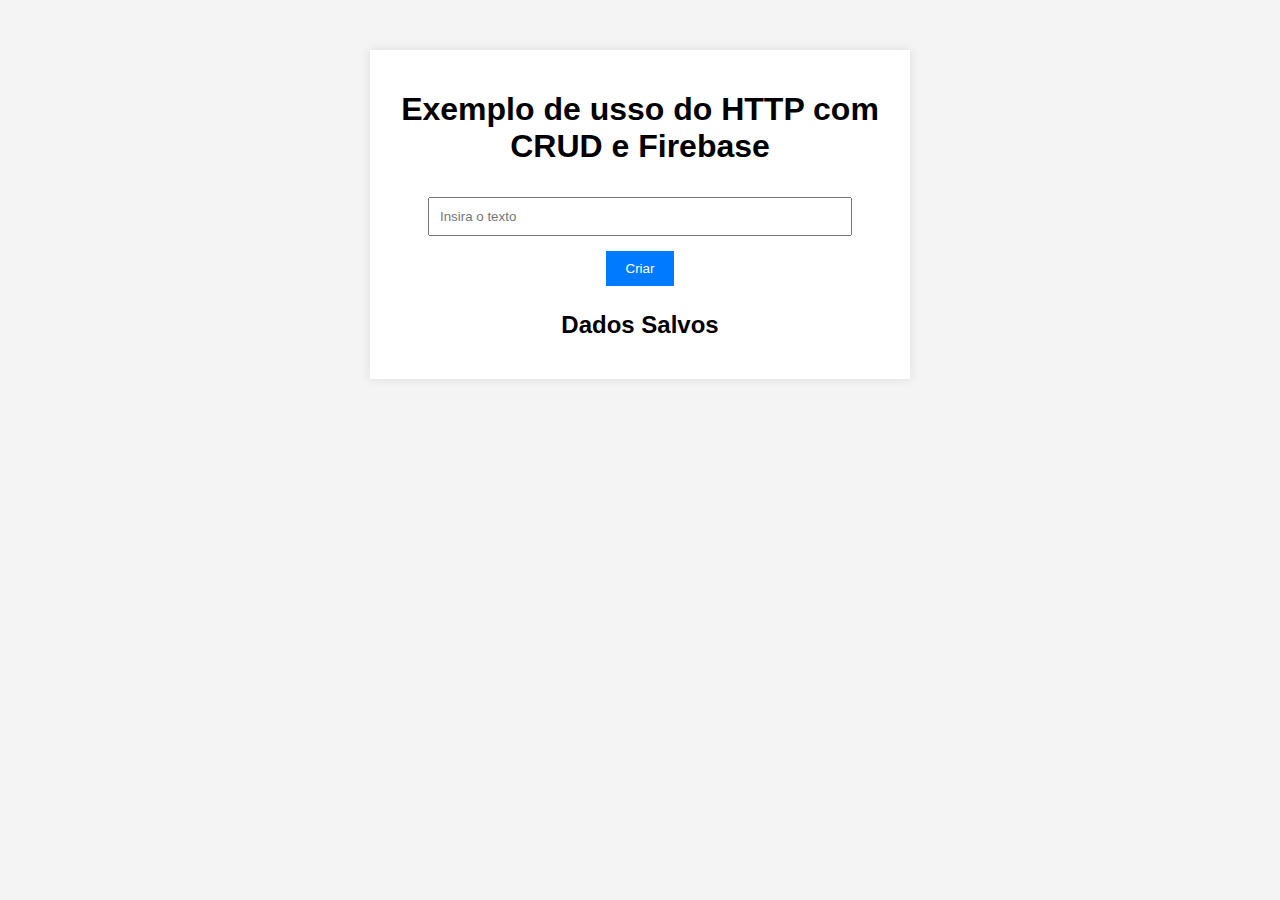
<file: index.html>
<!DOCTYPE html>
<html lang="en">

<head>
    <meta charset="UTF-8">
    <meta name="viewport" content="width=device-width, initial-scale=1.0">
    <title>Aula Completa de HTTP</title>
    <link rel="stylesheet" href="style.css">
</head>

<body>
    <div class="container">
        <h1>Exemplo de usso do HTTP com CRUD e Firebase</h1>
        <input type="text" id="inputText" placeholder="Insira o texto">
        <button id="createButton">Criar</button>

        <h2>Dados Salvos</h2>
        <ul id="dataList"></ul>
    </div>
    <script src="script.js"></script>
</body>

</html>
</file>
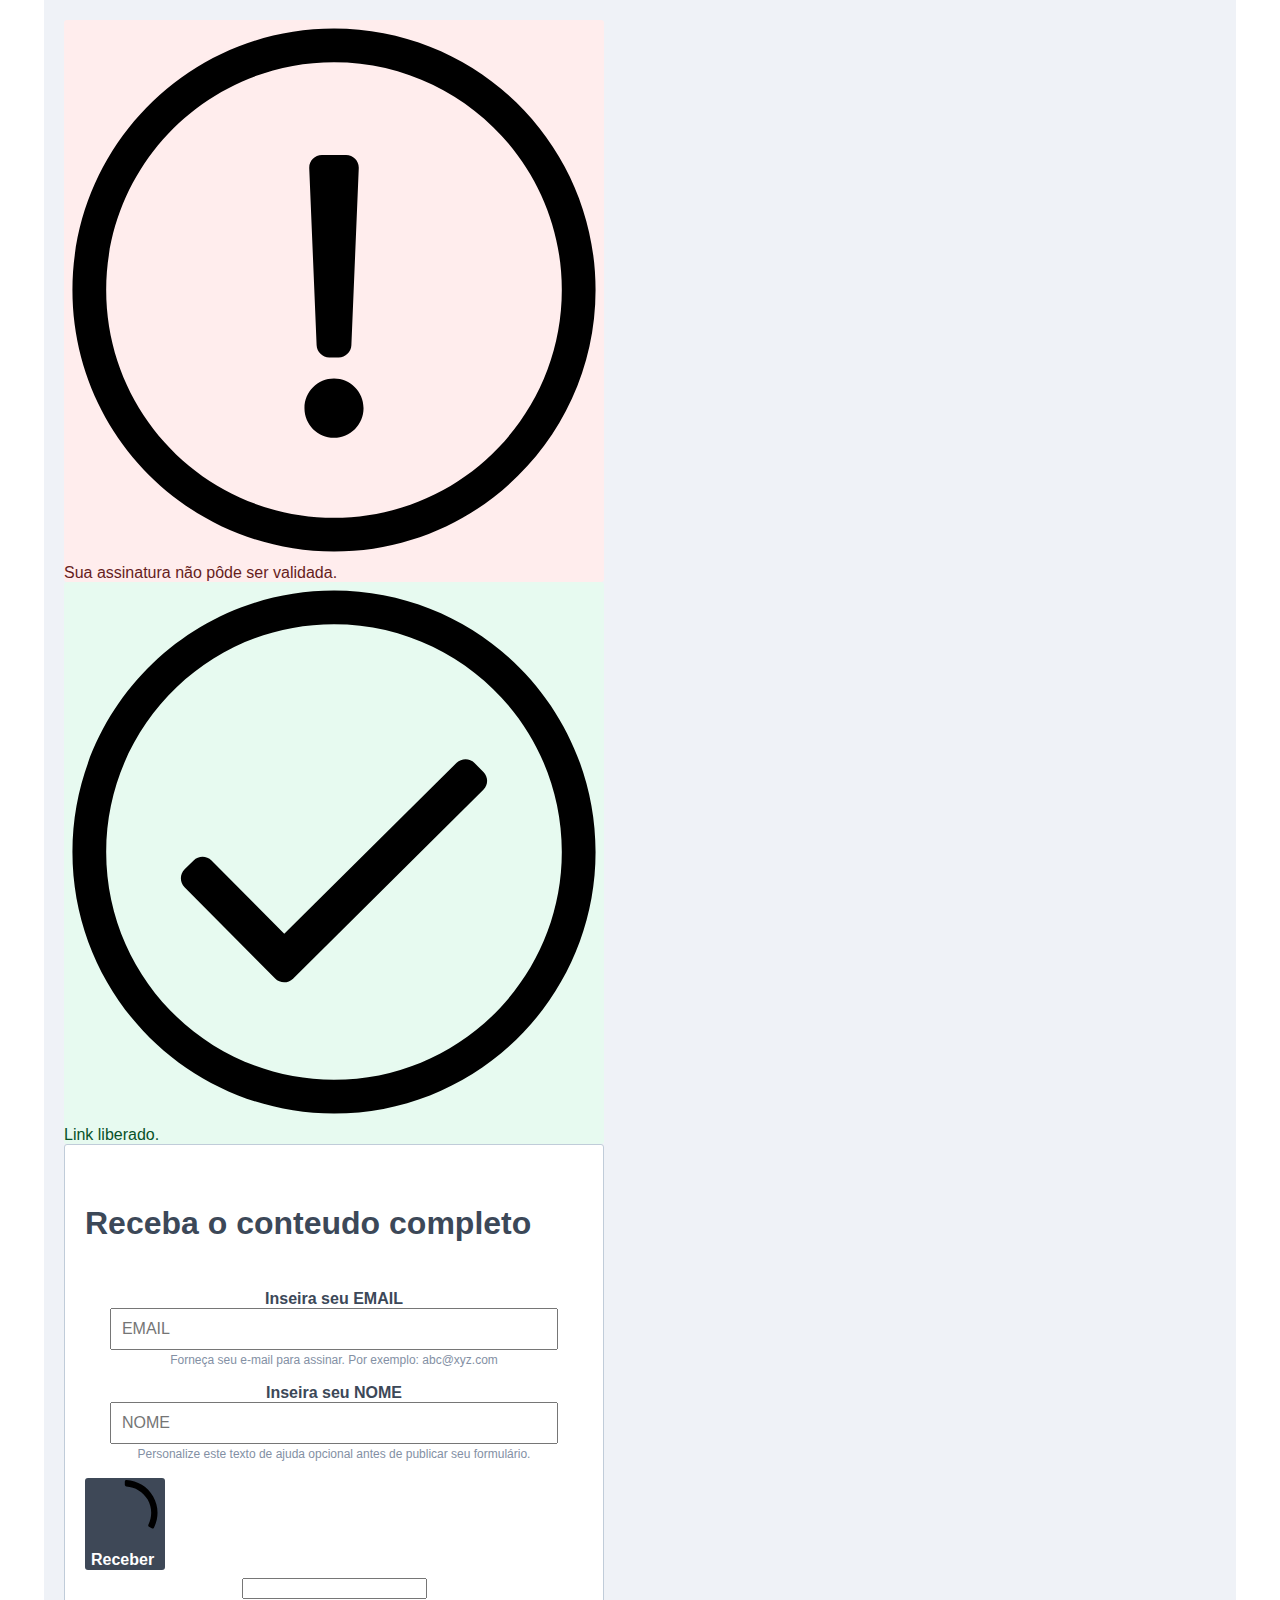
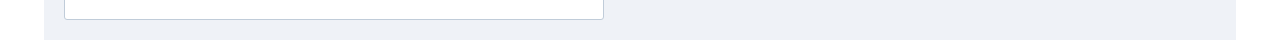
<file: form.html>
<!DOCTYPE html>
<html lang="en">
  <head>
    <meta charset="UTF-8" />
    <meta name="viewport" content="width=device-width, initial-scale=1.0" />
    <style>
      body {
        width: 100%;
        margin: 0;
        padding: 0;
      }
      /* Fonte já definida anteriormente */
      @font-face {
        font-display: block;
        font-family: Roboto;
        src: url(https://assets.brevo.com/font/Roboto/Latin/normal/normal/7529907e9eaf8ebb5220c5f9850e3811.woff2)
            format("woff2"),
          url(https://assets.brevo.com/font/Roboto/Latin/normal/normal/25c678feafdc175a70922a116c9be3e7.woff)
            format("woff");
      }

      /* Definindo estilo padrão para o formulário */
      .sib-form {
        margin: auto;
        text-align: center;
        background-color: #eff2f7;
        padding: 20px;
        width: 90%; /* Ocupa toda a largura da tela */
      }

      .sib-container--large {
        max-width: 90%; /* Remove limite fixo de largura */
        width: 90%; /* Faz o contêiner ocupar toda a largura */
        padding: 20px;
        box-sizing: border-box;
      }

      /* Ajuste para campos de entrada e botões */
      .sib-input input,
      .sib-input textarea {
        width: 90%;
        padding: 10px;
        font-size: 16px;
        box-sizing: border-box;
      }

      /* Estilo para o botão de envio */
      .sib-form .sib-form-block input[type="submit"] {
        width: 90%; /* Botão ocupa toda a largura */
        padding: 12px;
        font-size: 18px;
        background-color: #2bb2fc;
        color: white;
        border: none;
        border-radius: 5px;
        cursor: pointer;
      }

      /* Estilo de erros e avisos */
      .sib-form-message-panel {
        font-size: 16px;
        text-align: left;
        max-width: 90%;
        box-sizing: border-box;
      }

    </style>
    <link
      rel="stylesheet"
      href="https://sibforms.com/forms/end-form/build/sib-styles.css"
    />
    <title>HTTP Aula</title>
  </head>
  <body>
    <div class="sib-form" style="text-align: center; background-color: #eff2f7">
      <div id="sib-form-container" class="sib-form-container">
        <div
          id="error-message"
          class="sib-form-message-panel"
          style="
            font-size: 16px;
            text-align: left;
            font-family: 'Helvetica', sans-serif;
            color: #661d1d;
            background-color: #ffeded;
            border-radius: 3px;
            border-color: #ff4949;
            max-width: 540px;
          "
        >
          <div
            class="sib-form-message-panel__text sib-form-message-panel__text--center"
          >
            <svg viewBox="0 0 512 512" class="sib-icon sib-notification__icon">
              <path
                d="M256 40c118.621 0 216 96.075 216 216 0 119.291-96.61 216-216 216-119.244 0-216-96.562-216-216 0-119.203 96.602-216 216-216m0-32C119.043 8 8 119.083 8 256c0 136.997 111.043 248 248 248s248-111.003 248-248C504 119.083 392.957 8 256 8zm-11.49 120h22.979c6.823 0 12.274 5.682 11.99 12.5l-7 168c-.268 6.428-5.556 11.5-11.99 11.5h-8.979c-6.433 0-11.722-5.073-11.99-11.5l-7-168c-.283-6.818 5.167-12.5 11.99-12.5zM256 340c-15.464 0-28 12.536-28 28s12.536 28 28 28 28-12.536 28-28-12.536-28-28-28z"
              />
            </svg>
            <span class="sib-form-message-panel__inner-text">
              Sua assinatura não pôde ser validada.
            </span>
          </div>
        </div>
        <div></div>
        <div
          id="success-message"
          class="sib-form-message-panel"
          style="
            font-size: 16px;
            text-align: left;
            font-family: 'Helvetica', sans-serif;
            color: #085229;
            background-color: #e7faf0;
            border-radius: 3px;
            border-color: #13ce66;
            max-width: 540px;
          "
        >
          <div
            class="sib-form-message-panel__text sib-form-message-panel__text--center"
          >
            <svg viewBox="0 0 512 512" class="sib-icon sib-notification__icon">
              <path
                d="M256 8C119.033 8 8 119.033 8 256s111.033 248 248 248 248-111.033 248-248S392.967 8 256 8zm0 464c-118.664 0-216-96.055-216-216 0-118.663 96.055-216 216-216 118.664 0 216 96.055 216 216 0 118.663-96.055 216-216 216zm141.63-274.961L217.15 376.071c-4.705 4.667-12.303 4.637-16.97-.068l-85.878-86.572c-4.667-4.705-4.637-12.303.068-16.97l8.52-8.451c4.705-4.667 12.303-4.637 16.97.068l68.976 69.533 163.441-162.13c4.705-4.667 12.303-4.637 16.97.068l8.451 8.52c4.668 4.705 4.637 12.303-.068 16.97z"
              />
            </svg>
            <span class="sib-form-message-panel__inner-text">
              Link liberado.
            </span>
          </div>
        </div>
        <div></div>
        <div
          id="sib-container"
          class="sib-container--large sib-container--vertical"
          style="
            text-align: center;
            background-color: rgba(255, 255, 255, 1);
            max-width: 540px;
            border-radius: 3px;
            border-width: 1px;
            border-color: #c0ccd9;
            border-style: solid;
            direction: ltr;
          "
        >
          <form
            id="sib-form"
            method="POST"
            action="https://40c0dc0d.sibforms.com/serve/[base64]"
            data-type="subscription"
          >
            <div style="padding: 8px 0">
              <div
                class="sib-form-block"
                style="
                  font-size: 32px;
                  text-align: left;
                  font-weight: 700;
                  font-family: 'Helvetica', sans-serif;
                  color: #3c4858;
                  background-color: transparent;
                  text-align: left;
                "
              >
                <p>Receba o conteudo completo</p>
              </div>
            </div>
            <div style="padding: 8px 0">
              <div class="sib-input sib-form-block">
                <div class="form__entry entry_block">
                  <div class="form__label-row">
                    <label
                      class="entry__label"
                      style="
                        font-weight: 700;
                        text-align: left;
                        font-size: 16px;
                        text-align: left;
                        font-weight: 700;
                        font-family: 'Helvetica', sans-serif;
                        color: #3c4858;
                      "
                      for="EMAIL"
                      data-required="*"
                      >Inseira seu EMAIL</label
                    >

                    <div class="entry__field">
                      <input
                        class="input"
                        type="text"
                        id="EMAIL"
                        name="EMAIL"
                        autocomplete="off"
                        placeholder="EMAIL"
                        data-required="true"
                        required
                      />
                    </div>
                  </div>

                  <label
                    class="entry__error entry__error--primary"
                    style="
                      font-size: 16px;
                      text-align: left;
                      font-family: 'Helvetica', sans-serif;
                      color: #661d1d;
                      background-color: #ffeded;
                      border-radius: 3px;
                      border-color: #ff4949;
                    "
                  >
                  </label>
                  <label
                    class="entry__specification"
                    style="
                      font-size: 12px;
                      text-align: left;
                      font-family: 'Helvetica', sans-serif;
                      color: #8390a4;
                      text-align: left;
                    "
                  >
                    Forneça seu e-mail para assinar. Por exemplo: abc@xyz.com
                  </label>
                </div>
              </div>
            </div>
            <div style="padding: 8px 0">
              <div class="sib-input sib-form-block">
                <div class="form__entry entry_block">
                  <div class="form__label-row">
                    <label
                      class="entry__label"
                      style="
                        font-weight: 700;
                        text-align: left;
                        font-size: 16px;
                        text-align: left;
                        font-weight: 700;
                        font-family: 'Helvetica', sans-serif;
                        color: #3c4858;
                      "
                      for="NOME"
                      data-required="*"
                      >Inseira seu NOME</label
                    >

                    <div class="entry__field">
                      <input
                        class="input"
                        maxlength="200"
                        type="text"
                        id="NOME"
                        name="NOME"
                        autocomplete="off"
                        placeholder="NOME"
                        data-required="true"
                        required
                      />
                    </div>
                  </div>

                  <label
                    class="entry__error entry__error--primary"
                    style="
                      font-size: 16px;
                      text-align: left;
                      font-family: 'Helvetica', sans-serif;
                      color: #661d1d;
                      background-color: #ffeded;
                      border-radius: 3px;
                      border-color: #ff4949;
                    "
                  >
                  </label>
                  <label
                    class="entry__specification"
                    style="
                      font-size: 12px;
                      text-align: left;
                      font-family: 'Helvetica', sans-serif;
                      color: #8390a4;
                      text-align: left;
                    "
                  >
                    Personalize este texto de ajuda opcional antes de publicar
                    seu formulário.
                  </label>
                </div>
              </div>
            </div>
            <div style="padding: 8px 0">
              <div class="sib-form-block" style="text-align: left">
                <button
                  class="sib-form-block__button sib-form-block__button-with-loader"
                  style="
                    font-size: 16px;
                    text-align: left;
                    font-weight: 700;
                    font-family: 'Helvetica', sans-serif;
                    color: #ffffff;
                    background-color: #3e4857;
                    border-radius: 3px;
                    border-width: 0px;
                  "
                  form="sib-form"
                  type="submit"
                >
                  <svg
                    class="icon clickable__icon progress-indicator__icon sib-hide-loader-icon"
                    viewBox="0 0 512 512"
                  >
                    <path
                      d="M460.116 373.846l-20.823-12.022c-5.541-3.199-7.54-10.159-4.663-15.874 30.137-59.886 28.343-131.652-5.386-189.946-33.641-58.394-94.896-95.833-161.827-99.676C261.028 55.961 256 50.751 256 44.352V20.309c0-6.904 5.808-12.337 12.703-11.982 83.556 4.306 160.163 50.864 202.11 123.677 42.063 72.696 44.079 162.316 6.031 236.832-3.14 6.148-10.75 8.461-16.728 5.01z"
                    />
                  </svg>
                  Receber
                </button>
              </div>
            </div>

            <input
              type="text"
              name="email_address_check"
              value=""
              class="input--hidden"
            />
            <input type="hidden" name="locale" value="pt" />
          </form>
        </div>
      </div>
    </div>
    <script>
      window.REQUIRED_CODE_ERROR_MESSAGE = "Escolha um código de país";
      window.LOCALE = "pt";
      window.EMAIL_INVALID_MESSAGE = window.SMS_INVALID_MESSAGE =
        "A informação fornecida não é valida. Verifique o formato do campo e tente novamente.";

      window.REQUIRED_ERROR_MESSAGE =
        "Este campo não pode ser deixado em branco. ";

      window.GENERIC_INVALID_MESSAGE =
        "A informação fornecida não é valida. Verifique o formato do campo e tente novamente.";

      window.translation = {
        common: {
          selectedList: "{quantity} lista selecionada",
          selectedLists: "{quantity} listas selecionadas",
        },
      };

      var AUTOHIDE = Boolean(0);
    </script>

    <script
      defer
      src="https://sibforms.com/forms/end-form/build/main.js"
    ></script>
  </body>
</html>
</file>
<file: style.css>
body {
    font-family: Arial, sans-serif;
    background-color: #f4f4f4;
    margin: 0;
    padding: 0;
}

.container {
    max-width: 500px;
    margin: 50px auto;
    padding: 20px;
    background-color: #fff;
    box-shadow: 0px 0px 10px rgba(0, 0, 0, 0.1);
    text-align: center;
}

input[type="text"] {
    width: 80%;
    padding: 10px;
    margin: 10px 0;
}

button {
    padding: 10px 20px;
    margin: 5px;
    border: none;
    background-color: #007bff;
    color: #fff;
    cursor: pointer;
}

button:hover {
    background-color: #0056b3;
}

ul {
    list-style-type: none;
    padding: 0;
}

li {
    margin: 10px 0;
    padding: 10px;
    background-color: #eee;
    display: flex;
    justify-content: space-between;
    align-items: center;
}

li input[type="text"] {
    margin-right: 10px;
    flex-grow: 1;
}

li .save-btn {
    background-color: #28a745;
    cursor: pointer;
    margin-right: 10px;
}

li .save-btn:hover {
    background-color: #218838;
}

li .delete-btn {
    background-color: #ff4d4d;
    cursor: pointer;
}

li .delete-btn:hover {
    background-color: #d93636;
}
</file>
